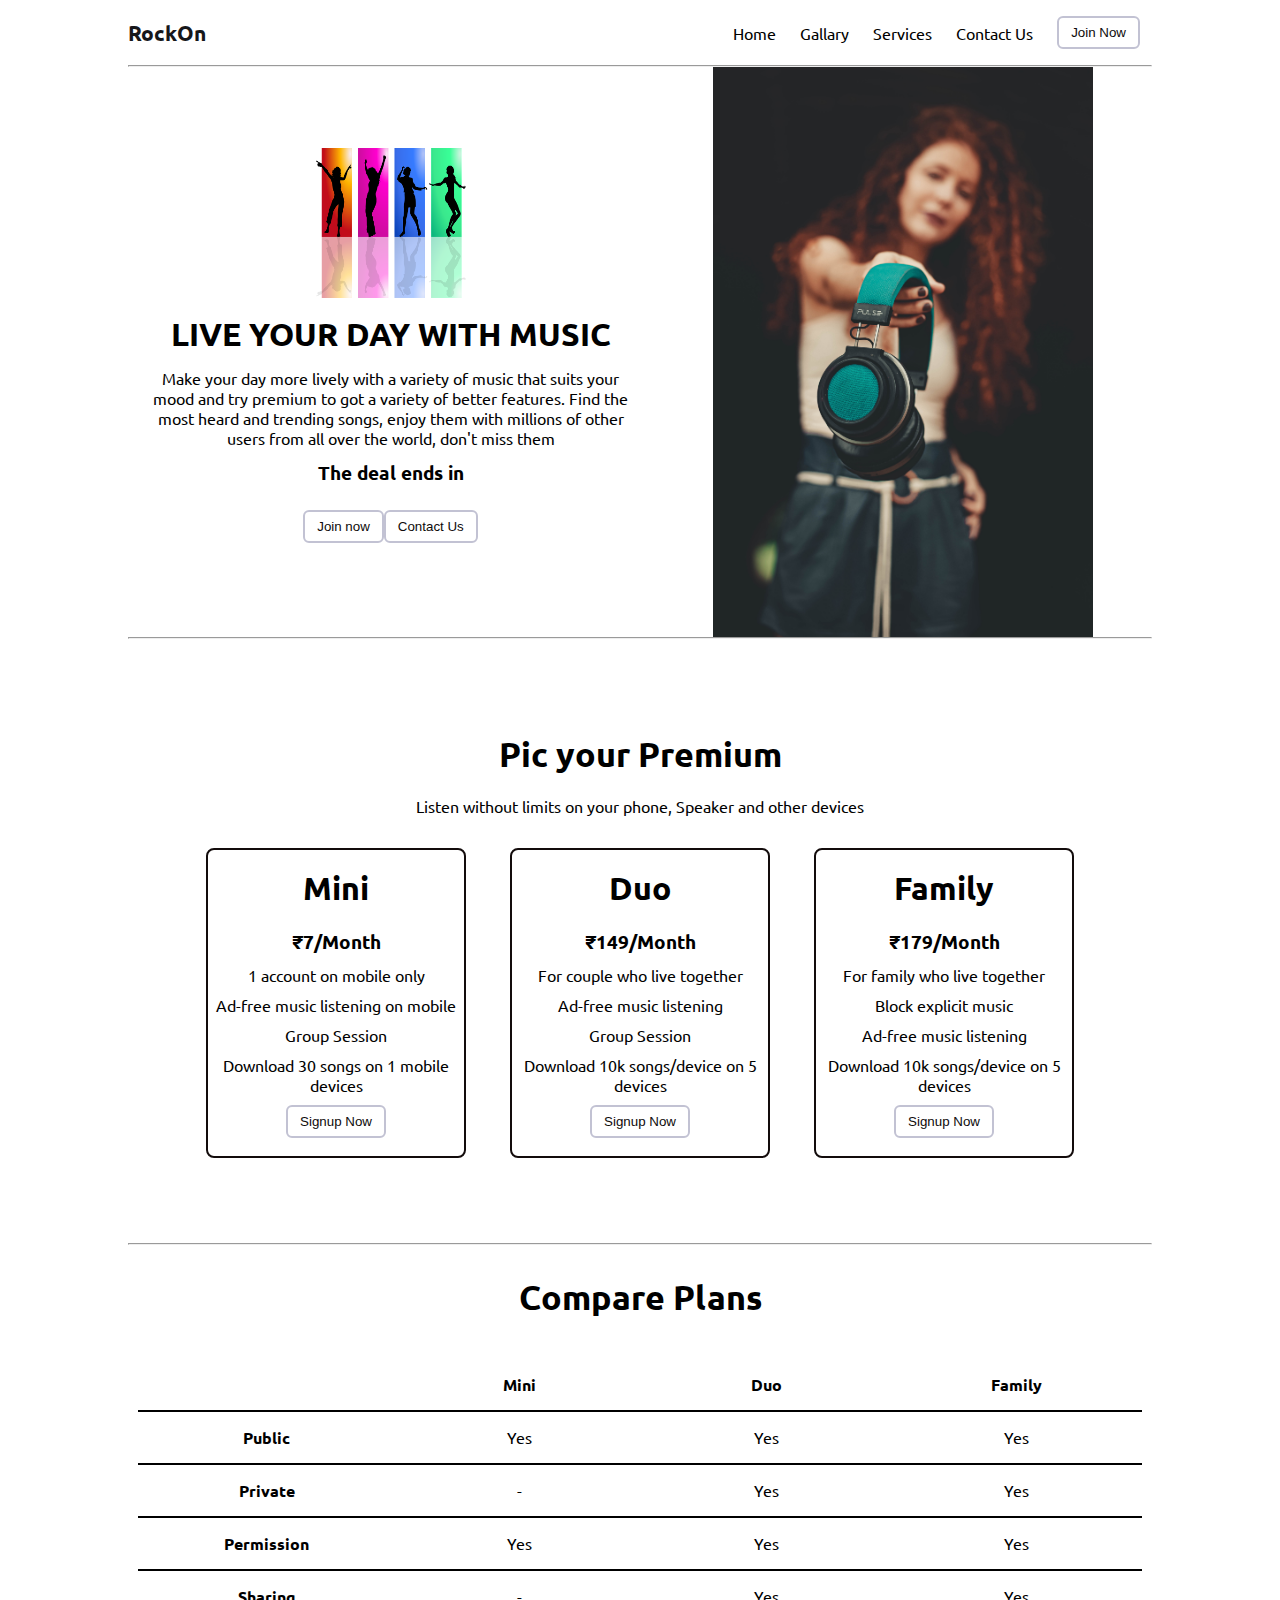
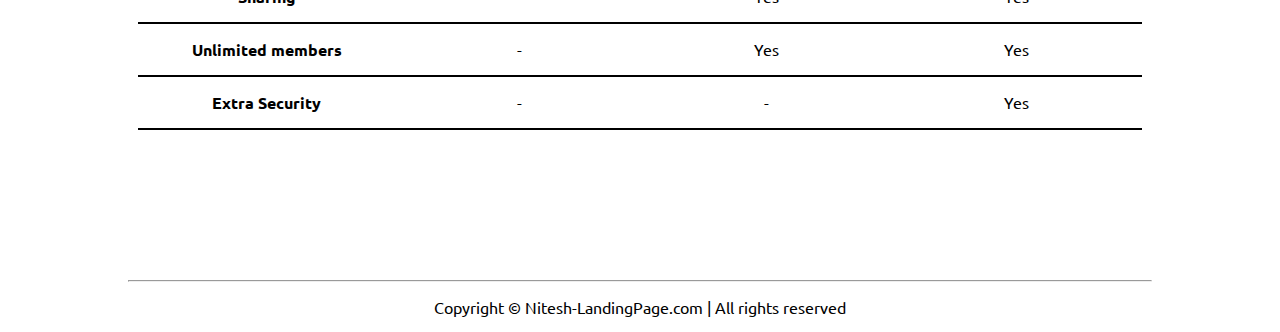
<file: Landing Page 1/index.html>
<!DOCTYPE html>
<html lang="en">

<head>
    <meta charset="UTF-8">
    <meta name="viewport" content="width=device-width, initial-scale=1.0">
    <title>Nitesh-Landing Page</title>
    <link rel="stylesheet" href="style.css">
    <link rel="stylesheet" href="utils.css">
    <script src="timer.js"></script>
</head>

<body class="overflow-x-hidden">
    <div class="container mx-auto">
        <header>
            <nav class="flex justify-between">
                <div class="logo font-bold flex items-center text-blue">RockOn</div>
                <ul class="navbar flex items-center">
                    <li>Home</li>
                    <li>Gallary</li>
                    <li>Services</li>
                    <li>Contact Us</li>
                    <li><button class="btn">Join Now</button></li>
                </ul>
            </nav>
            <hr>
        </header>
        <main class="min-h-screen">
            <section class="section1">
                <div class="flex ">
                    <div class="topleft flex  flex-col justify-center px-2 ">
                        <div class="text-center">
                            <img class="dumbbling logo" src="dance.png" alt="">
                        </div>
                        <h1 class="my-1 text-center ">LIVE YOUR DAY WITH MUSIC</h1>
                        <p class="text-center">Make your day more lively with a variety of music that suits your mood 
                            and try premium to got a variety of better features. 
                            Find the most heard and trending songs, enjoy them with millions of other users from all over
                            the world, don't miss them
                        </p>
                              <!-- Display the countdown timer in an element -->
                              <p class="deal text-center">The deal ends in <span id="demo"></span></p>
                              <div class="buttons">
                                  <button class="btn">Join now</button>
                                  <button class="btn">Contact Us</button>
                              </div>
                    </div>
                    <div class="topright flex justify-center">
                        <img class="gymimg" src="musicOn.jpg" alt="">
                    </div>
                </div>
            </section>
            <hr>
            <section class="section2">
                <h1 class="text-center my-2">Pic your Premium </h1>
                <p class="my-2">Listen without limits on your phone, Speaker and other devices</p>
                <div class="boxes flex justify-center">
                <div class="box">
                    <h2>Mini</h2>
                    <ul>
                        <li class="highlighted">₹7/Month</li>
                        <li>1 account on mobile only</li>
                        <li>Ad-free music listening on mobile</li>
                        <li>Group Session</li>
                        <li>Download 30 songs on 1 mobile devices</li>
                        <li><button class="btn">Signup Now</button></li>
                    </ul>
                </div>
                <div class="box">
                    <h2>Duo</h2>
                    <ul>
                        <li class="highlighted">₹149/Month</li>
                        <li>For couple who live together</li>
                        <li>Ad-free music listening</li>
                        <li>Group Session</li>
                        <li>Download 10k songs/device on 5 devices</li>
                        <li><button class="btn">Signup Now</button></li>
                    </ul>
                </div>
                <div class="box">
                    <h2>Family</h2>
                    <ul>
                        <li class="highlighted">₹179/Month</li>
                        <li>For family who live together</li>
                        <li>Block explicit music</li>
                        <li>Ad-free music listening</li>
                        <li>Download 10k songs/device on 5 devices</li>
                        <li><button class="btn">Signup Now</button></li>
                    </ul>
                </div>
                </div>
            </section>
            <hr>
            <section class="section3">
                <h1 class="text-center my-2">Compare Plans</h1>
                <div class="container planttable">
                    <table class="table text-center">
                        <thead>
                            <tr>
                                <th></th>
                                <th>Mini</th>
                                <th>Duo</th>
                                <th>Family</th>
                            </tr>
                        </thead>
                        <tbody>
                            <tr>
                                <th scope="row" class="text-start">Public</th>
                                <td>Yes</td>
                                <td>Yes</td>
                                <td>Yes</td>
                            </tr>
                            <tr>
                                <th scope="row" class="text-start">Private</th>
                                <td>-</td>
                                <td>Yes</td>
                                <td>Yes</td>
                            </tr>
                        </tbody>
                        <tbody>
                            <tr>
                                <th scope="row" class="text-start">Permission</th>
                                
                                <td>Yes</td>
                                <td>Yes</td>
                                <td>Yes</td>
                            </tr>
                            <tr>
                                <th scope="row" class="text-start">Sharing</th>
                                <td>-</td>
                                <td>Yes</td>
                                <td>Yes</td>
                            </tr>
                            <tr>
                                <th scope="row" class="text-start">Unlimited members</th>
                                <td>-</td>
                                <td>Yes</td>
                                <td>Yes</td>
                            </tr>
                            <tr>
                                <th scope="row" class="text-start">Extra Security</th>
                                <td>-</td>
                                <td>-</td>
                                <td>Yes</td>
                            </tr>
                        </tbody>
                    </table>

                </div>
            </section>
            <hr>
        </main>
        <footer>
            Copyright &copy; Nitesh-LandingPage.com | All rights reserved
        </footer>
    </div>
</body>

</html>
</file>
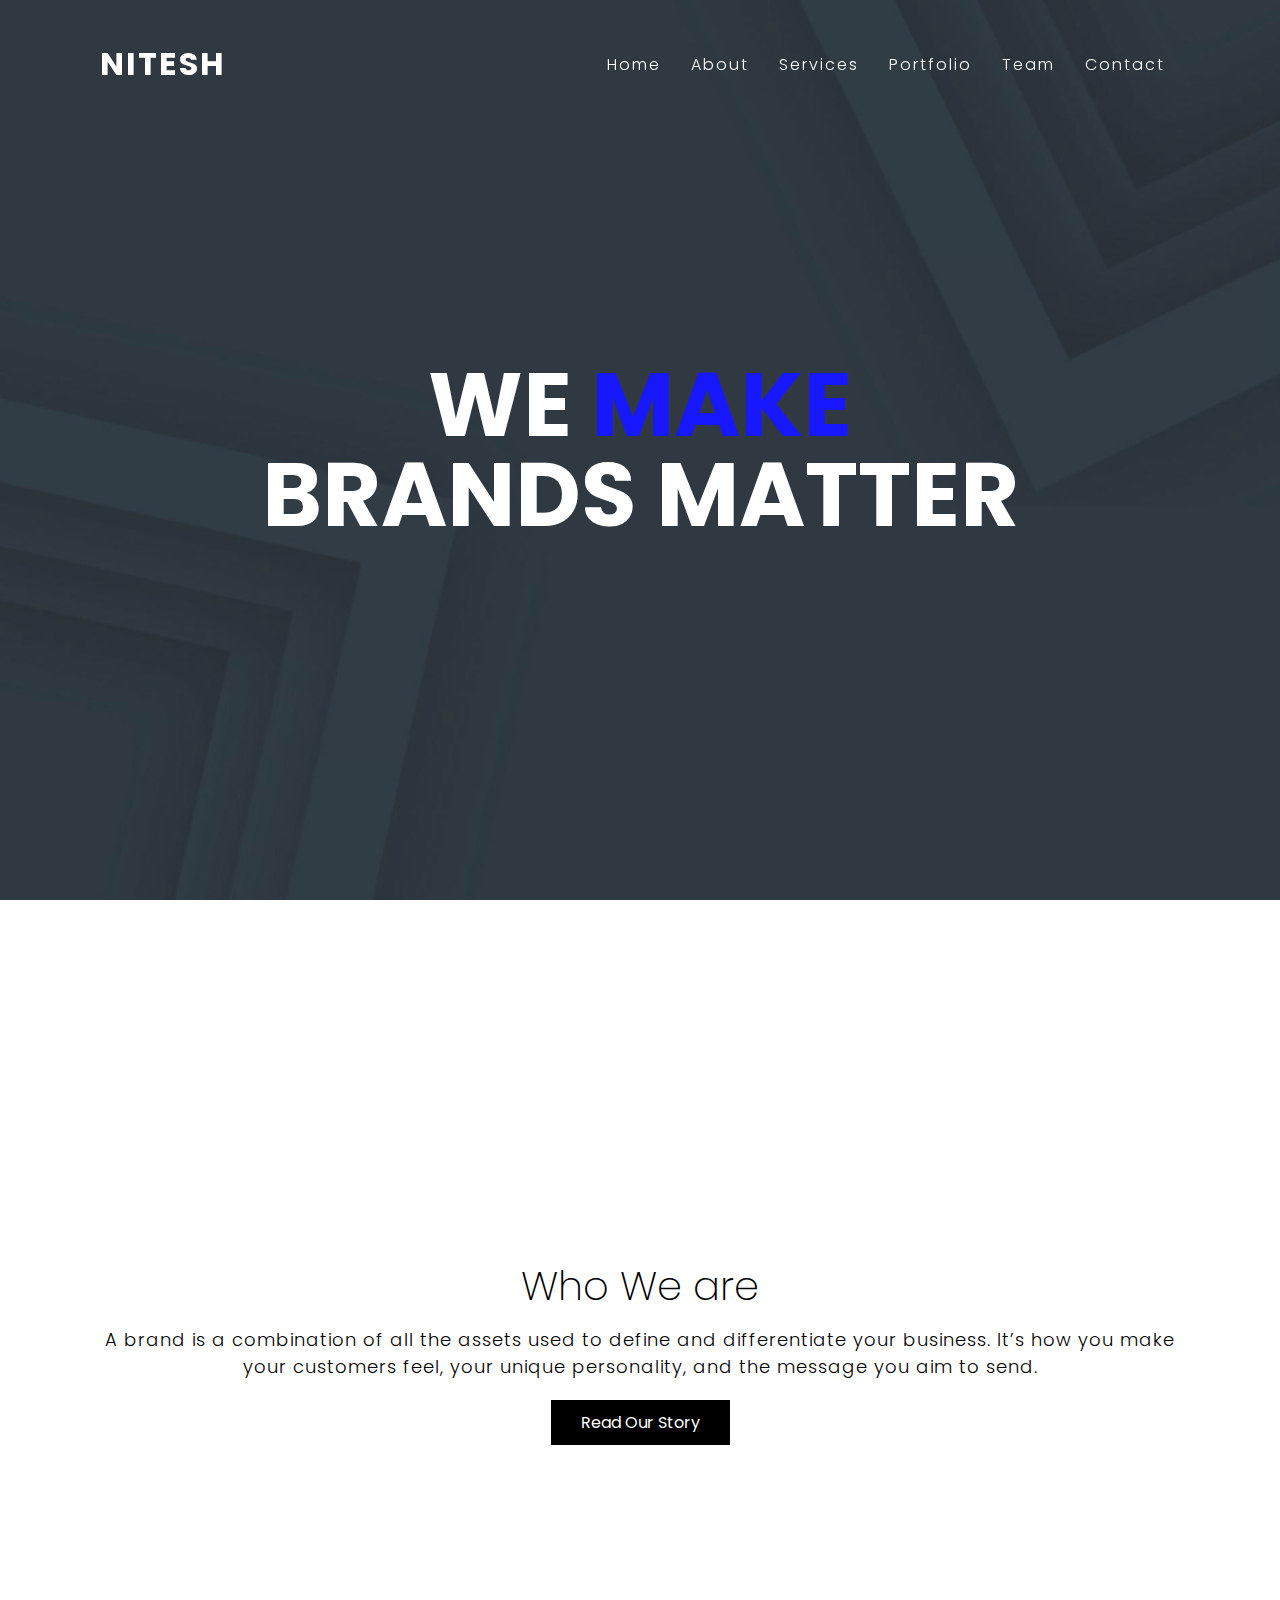
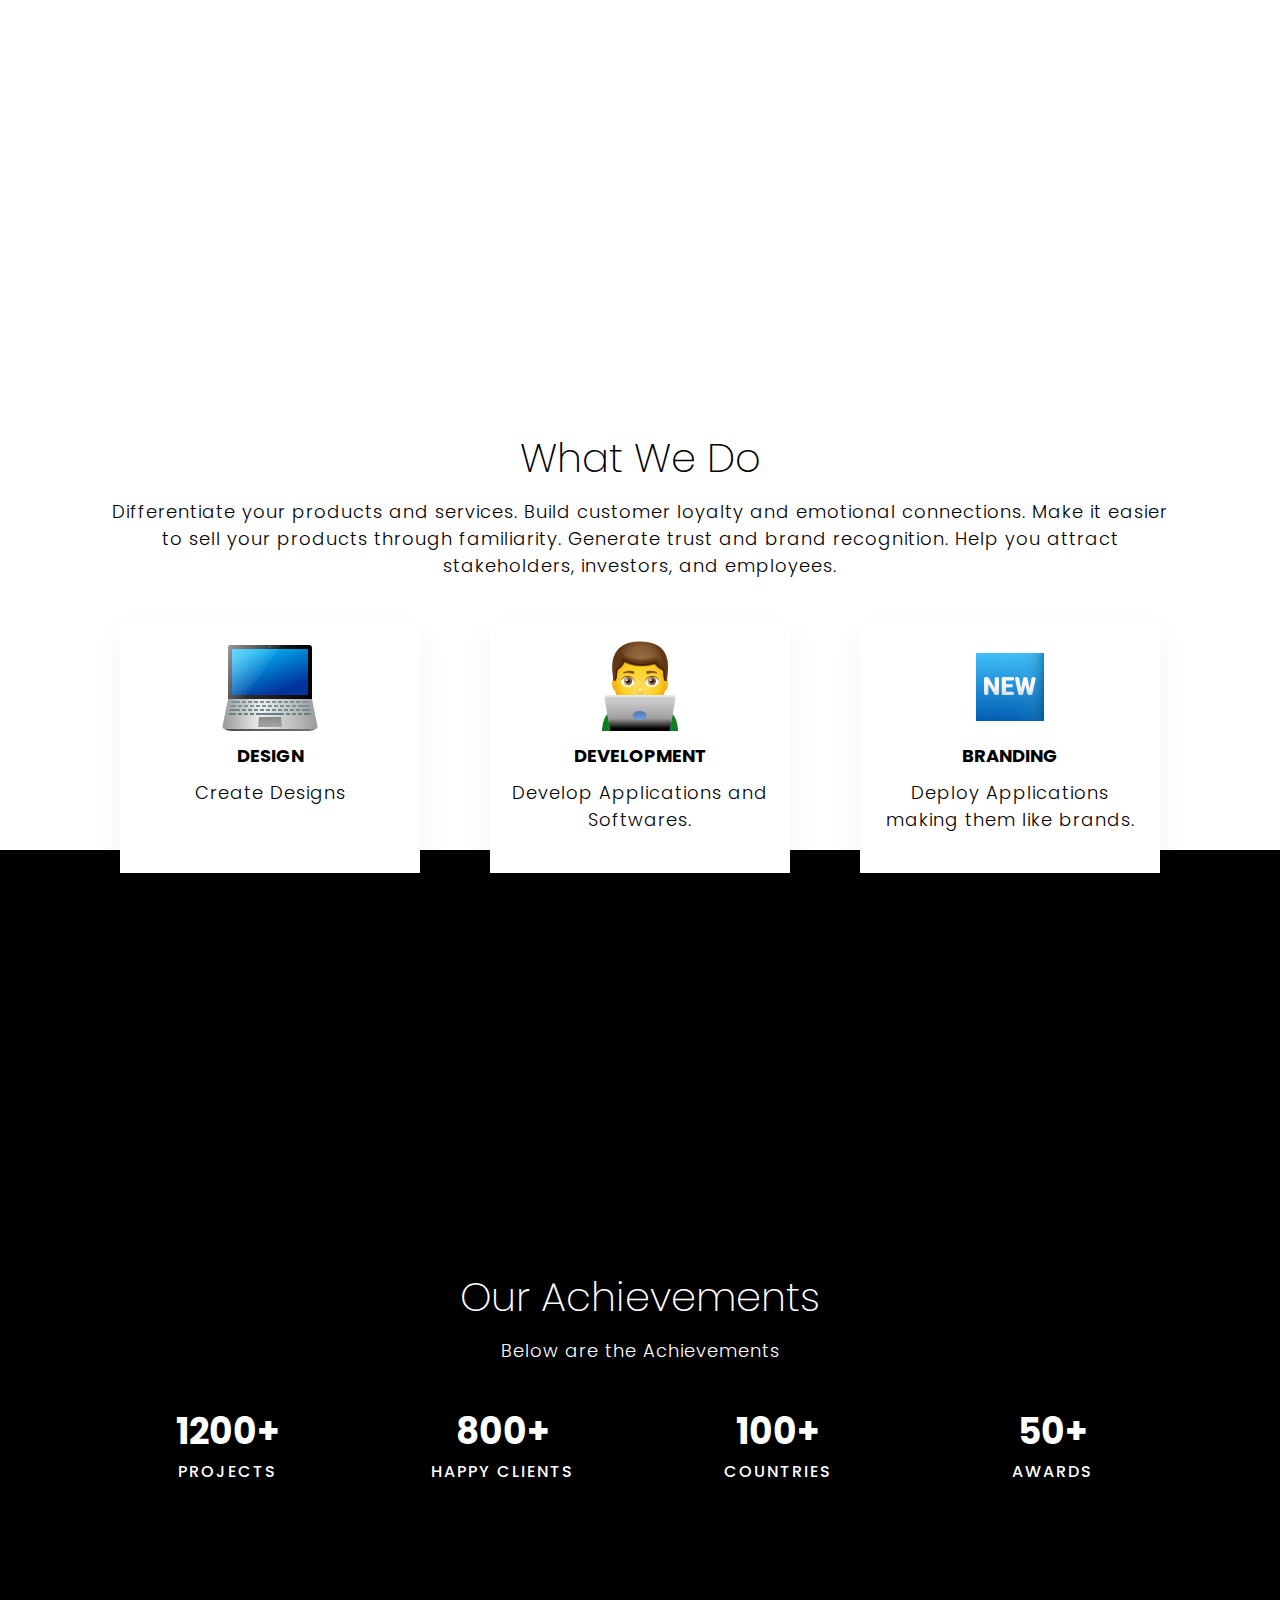
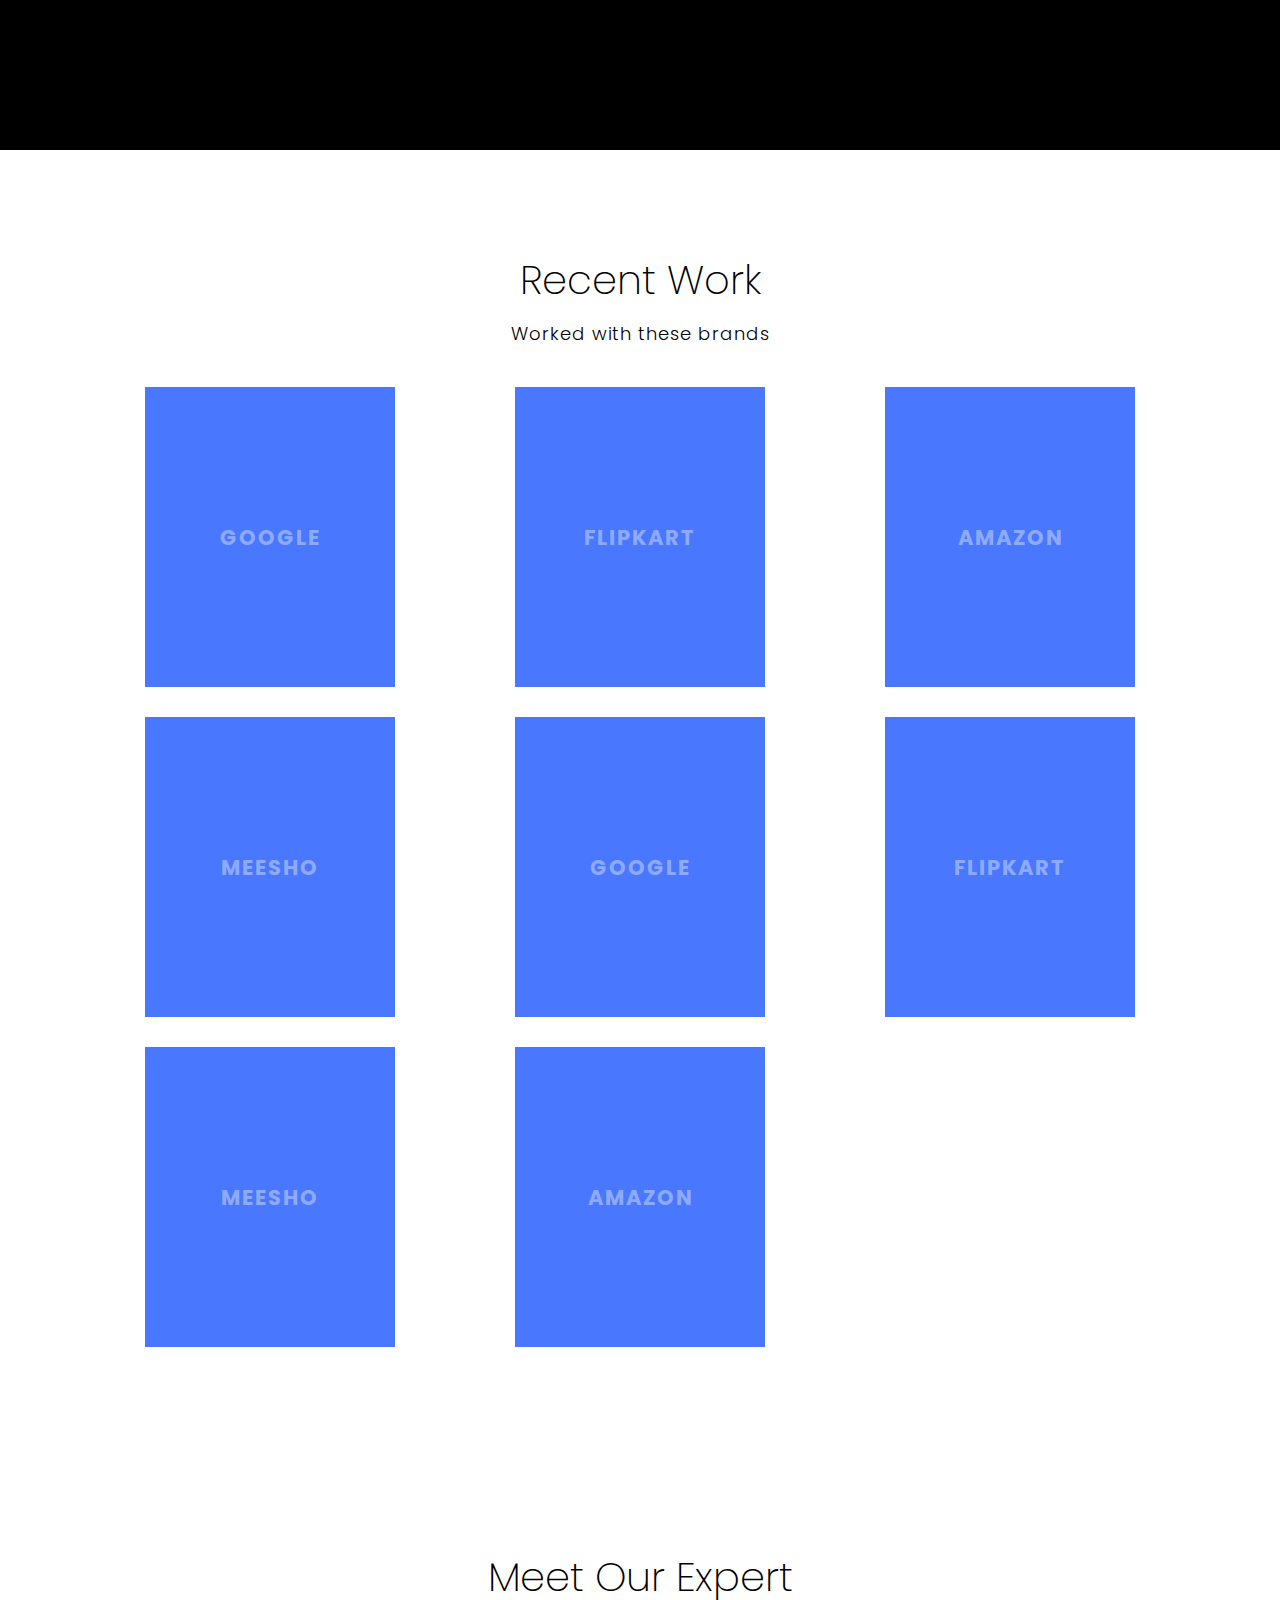
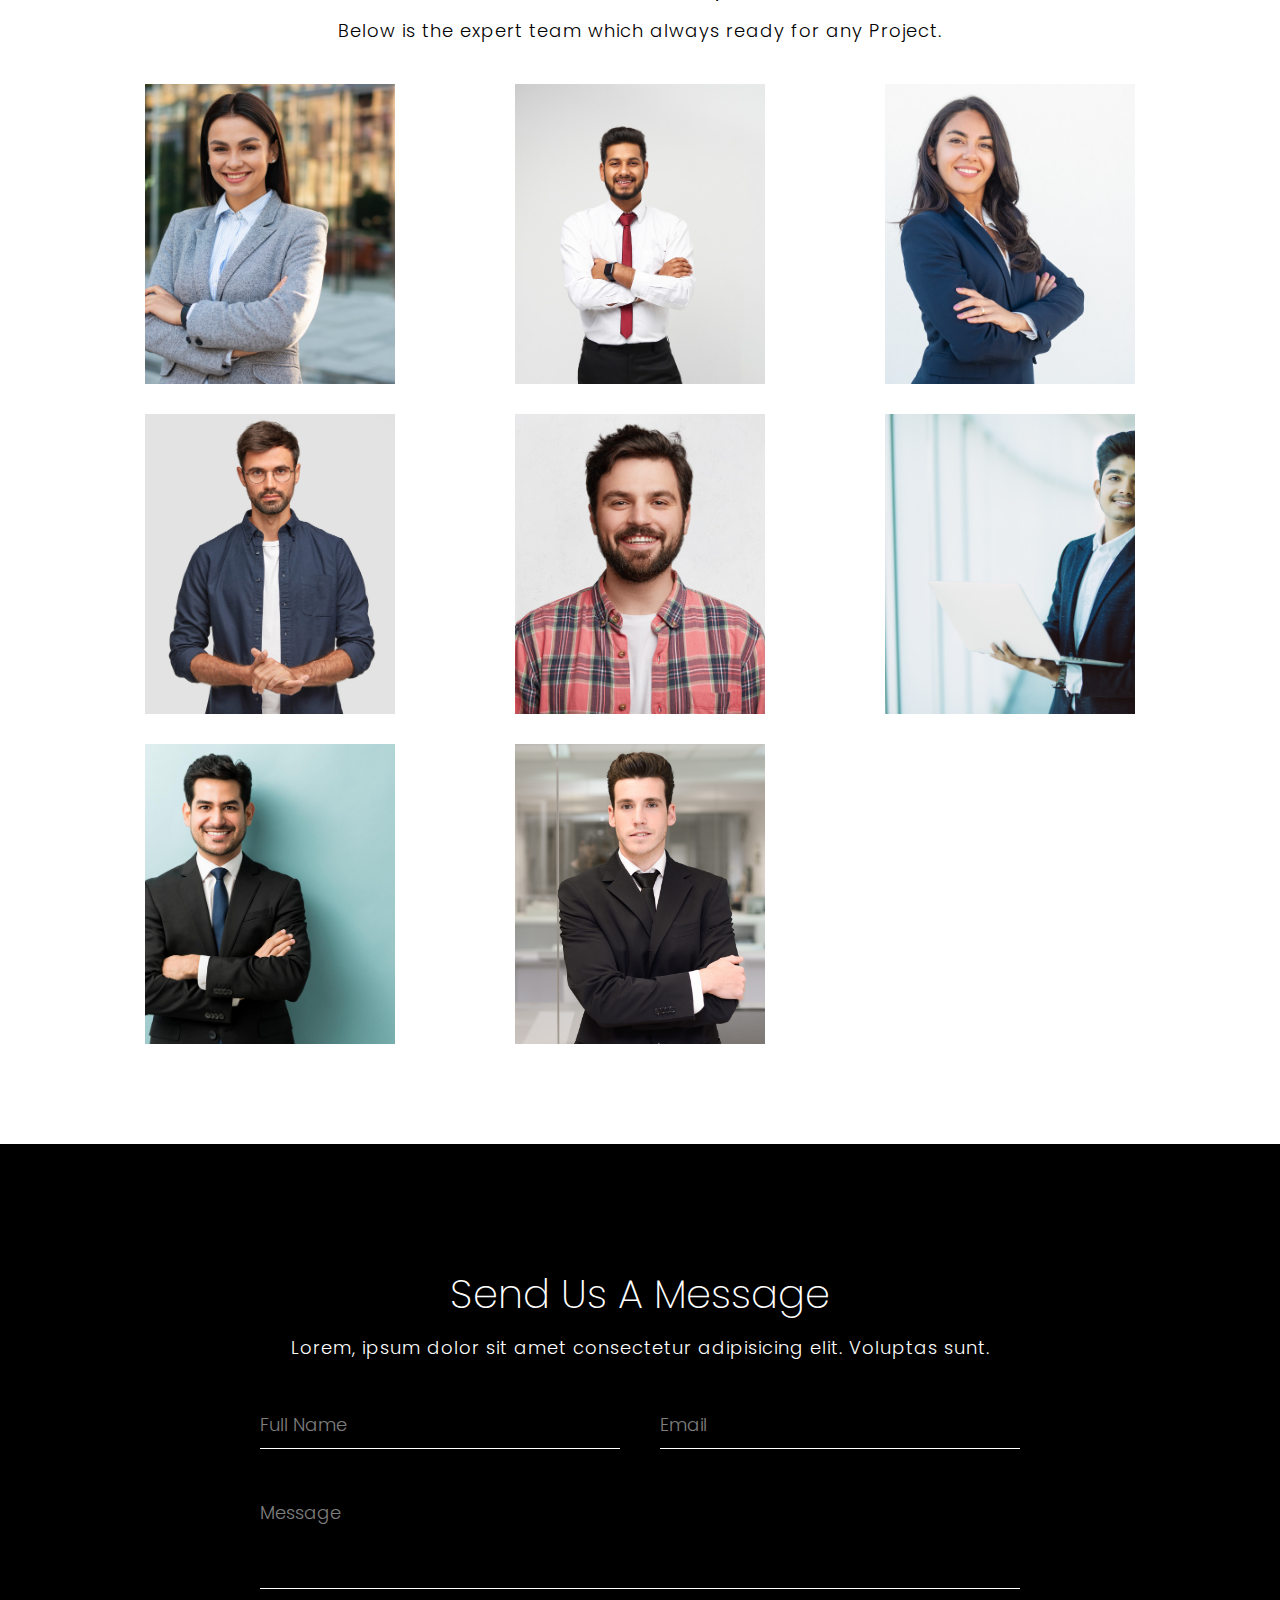
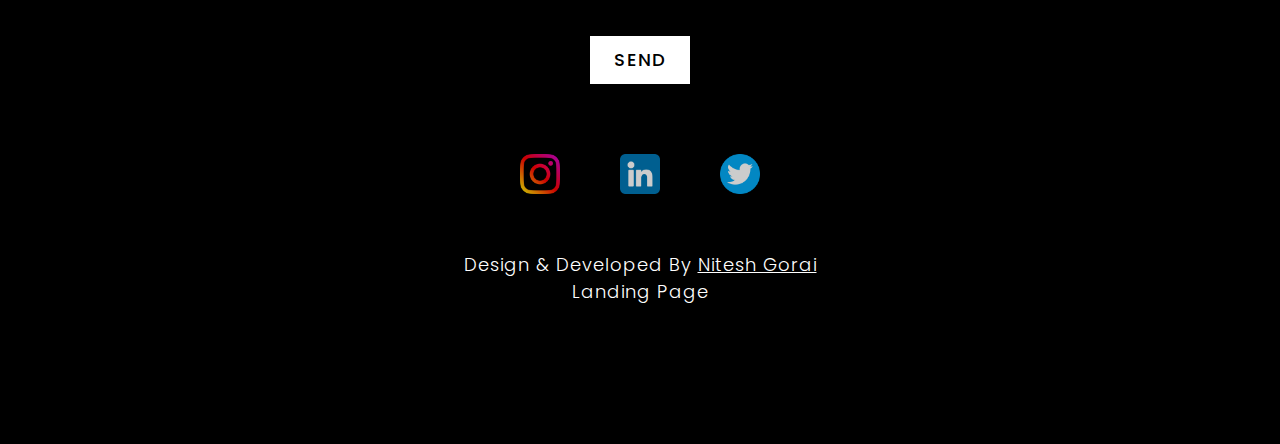
<file: Landing Page 3/index.html>
<!DOCTYPE html>
<html lang="en">
  <head>
    <meta charset="UTF-8" />
    <meta name="viewport" content="width=device-width, initial-scale=1.0" />
    <title>Landing Page</title>
    <link rel="icon" href="./Images/logo.png" />
    <link rel="stylesheet" href="style.css" />
  </head>
  <body>
    <header>
      <a href="#" class="logo">Nitesh</a>
      <ul>
        <li><a href="#home" onclick="toggle()">Home</a></li>
        <li><a href="#about" onclick="toggle()">About</a></li>
        <li><a href="#services" onclick="toggle()">Services</a></li>
        <li><a href="#portfolio" onclick="toggle()">Portfolio</a></li>
        <li><a href="#team" onclick="toggle()">Team</a></li>
        <li><a href="#contact" onclick="toggle()">Contact</a></li>
      </ul>
      <div class="toggle" onclick="toggle()"></div>
    </header>
    <section class="banner" id="home">
      <h2>We <span>Make</span><br />Brands Matter</h2>
    </section>
    <section class="sec" id="about">
      <div class="content">
        <div class="mxw800p">
          <h3>Who We are</h3>
          <p>
            A brand is a combination of all the assets used to define and
            differentiate your business. It’s how you make your customers feel,
            your unique personality, and the message you aim to send.
          </p>
          <a href="#" class="btn">Read Our Story</a>
        </div>
      </div>
    </section>
    <section class="sec about" id="services">
      <div class="content">
        <div class="mxw800p">
          <h3>What We Do</h3>
          <p>
            Differentiate your products and services. Build customer loyalty and
            emotional connections. Make it easier to sell your products through
            familiarity. Generate trust and brand recognition. Help you attract
            stakeholders, investors, and employees.
          </p>
        </div>
        <div class="services">
          <div class="box">
            <div class="iconBx">
              <img src="./Images/des.png" alt="" />
            </div>
            <div class="content">
              <h2>Design</h2>
              <p>
                Create Designs
              </p>
            </div>
          </div>
          <div class="box">
            <div class="iconBx">
              <img src="./Images/dev.png" alt="" />
            </div>
            <div class="content">
              <h2>Development</h2>
              <p>
                Develop Applications and Softwares.
              </p>
            </div>
          </div>
          <div class="box">
            <div class="iconBx">
              <img src="./Images/brand.png" alt="" />
            </div>
            <div class="content">
              <h2>Branding</h2>
              <p>
                Deploy Applications making them like brands.
              </p>
            </div>
          </div>
        </div>
      </div>
    </section>
    <section class="sec stats">
      <div class="content">
        <div class="mxw800p">
          <h3>Our Achievements</h3>
          <p>
            Below are the Achievements
          </p>
        </div>
        <div class="statsBox">
          <div class="box">
            <h2>1200+</h2>
            <h4>Projects</h4>
          </div>
          <div class="box">
            <h2>800+</h2>
            <h4>Happy Clients</h4>
          </div>
          <div class="box">
            <h2>100+</h2>
            <h4>Countries</h4>
          </div>
          <div class="box">
            <h2>50+</h2>
            <h4>Awards</h4>
          </div>
        </div>
      </div>
    </section>
    <section class="sec work" id="portfolio">
      <div class="content">
        <div class="mxw800p">
          <h3>Recent Work</h3>
          <p>
            Worked with these brands
          </p>
        </div>
        <div class="workBx">
          <div class="brand">
            <a href="#"><h2>Google</h2></a>
          </div>
          <div class="brand">
            <a href="#"><h2>Flipkart</h2></a>
          </div>
          <div class="brand">
            <a href="#"><h2>Amazon</h2></a>
          </div>
          <div class="brand">
            <a href="#"><h2>Meesho</h2></a>
          </div>
          <div class="brand">
            <a href="#"><h2>Google</h2></a>
          </div>
          <div class="brand">
            <a href="#"><h2>Flipkart</h2></a>
          </div>
          <div class="brand">
            <a href="#"><h2>Meesho</h2></a>
          </div>
          <div class="brand">
            <a href="#"><h2>Amazon</h2></a>
          </div>
        </div>
      </div>
    </section>
    <section class="sec" id="team">
      <div class="content">
        <div class="mxw800p">
          <h3>Meet Our Expert</h3>
          <p>
            Below is the expert team which always ready for any Project.
          </p>
        </div>
        <div class="teamBx">
          <div class="member">
            <div class="imgBx">
              <img src="./Images/1.jpg" alt="" />
            </div>
            <div class="details">
              <div>
                <h2>Ms. Shila<br /><span>Creative Director</span></h2>
              </div>
            </div>
          </div>
          <div class="member">
            <div class="imgBx">
              <img src="./Images/2.jpg" alt="" />
            </div>
            <div class="details">
              <div>
                <h2>John Doe<br /><span>Creative Designer</span></h2>
              </div>
            </div>
          </div>
          <div class="member">
            <div class="imgBx">
              <img src="./Images/3.jpg" alt="" />
            </div>
            <div class="details">
              <div>
                <h2>Julie<br /><span>Creative Developer</span></h2>
              </div>
            </div>
          </div>
          <div class="member">
            <div class="imgBx">
              <img src="./Images/4.jpg" alt="" />
            </div>
            <div class="details">
              <div>
                <h2>John carter<br /><span>Creative Producer</span></h2>
              </div>
            </div>
          </div>
          <div class="member">
            <div class="imgBx">
              <img src="./Images/5.jpg" alt="" />
            </div>
            <div class="details">
              <div>
                <h2>John Doe<br /><span>Creative Director</span></h2>
              </div>
            </div>
          </div>
          <div class="member">
            <div class="imgBx">
              <img src="./Images/6.jpg" alt="" />
            </div>
            <div class="details">
              <div>
                <h2>John Doe<br /><span>Creative Director</span></h2>
              </div>
            </div>
          </div>
          <div class="member">
            <div class="imgBx">
              <img src="./Images/7.jpg" alt="" />
            </div>
            <div class="details">
              <div>
                <h2>John Doe<br /><span>Creative Director</span></h2>
              </div>
            </div>
          </div>
          <div class="member">
            <div class="imgBx">
              <img src="./Images/8.jpg" alt="" />
            </div>
            <div class="details">
              <div>
                <h2>John Doe<br /><span>Creative Director</span></h2>
              </div>
            </div>
          </div>
        </div>
      </div>
    </section>
    <section class="sec contact" id="contact">
      <div class="content">
        <div class="mxw800p">
          <h3>Send Us A Message</h3>
          <p>
            Lorem, ipsum dolor sit amet consectetur adipisicing elit. Voluptas
            sunt.
          </p>
        </div>
        <div class="contactForm">
          <form action="">
            <div class="row100">
              <div class="inputBx50">
                <input type="text" name="" placeholder="Full Name" />
              </div>
              <div class="inputBx50">
                <input type="text" name="" placeholder="Email" />
              </div>
            </div>
            <div class="row100">
              <div class="inputBx100">
                <textarea placeholder="Message"></textarea>
              </div>
            </div>
            <div class="row100">
              <div class="inputBx100">
                <input type="submit" value="Send" />
              </div>
            </div>
          </form>
        </div>
        <div class="sci">
          <ul>
            <li>
              <a href=""><img src="./Images/insta.png" alt="" /></a>
            </li>
            <li>
              <a href=""><img src="./Images/linkedIn.png" alt="" /></a>
            </li>
            <li>
              <a href=""><img src="./Images/twit.png" alt="" /></a>
            </li>
          </ul>
        </div>
        <p class="copyright">
          Design & Developed By <a href="#">Nitesh Gorai</a><br />Landing Page
        </p>
      </div>
    </section>
    <script>
      window.addEventListener("scroll", function () {
        var header = document.querySelector("header");
        header.classList.toggle("sticky", window.scrollY > 0);
      });
      function toggle() {
        var header = document.querySelector("header");
        header.classList.toggle("active");
      }
    </script>
  </body>
</html>
</file>
<file: Landing Page 1/style.css>
@import url('https://fonts.googleapis.com/css2?family=Ubuntu:wght@300&display=swap');
*{
    margin: 0;
    padding: 0;
}

.container{
    max-width: 80vw;
    font-family: 'Ubuntu', sans-serif;
}
.navbar{
    display: flex;
    height: 65px;
    
}
.navbar li{
    list-style: none;
    margin: 0 12px;

}
.topleft{
width: 50%;
/* height: 50vh; */
/* padding: 12px 0; */
}
.topright{
    width: 50%;
    /* height: 50vh; */
}
.section1{
   max-height: 100vh;
  
   /* overflow-y: hidden;
   overflow-x: visible; */
}
.logo{
    font-size: 1.3rem;
}
.dumbbling{
    width: 150px;
    height: 150px;
}
.topright .gymimg{
    width: 380px;
}
.section1 h1{
    font-size: 2rem;
}

.section2{
    padding: 73px;
    /* padding-left: 63px;
    padding-right: 63px; */
}
.section2 h1{
    font-size: 2.1rem;
}
.section2 p{
    padding: 0 8vw;
    text-align: center;
}

.box{
    padding: 8px 0;
    margin: 12px 22px;
    min-width: 20vw;
    border: 2px solid rgb(19, 12, 12);
    border-radius: 8px;
    text-align: center;
    
}
.box ul{
    list-style: none;
}
.box ul li{
    margin: 10px 1px;
}
.box h2{
    font-size: 2rem;
    padding: 10px;
}
.highlighted{
    font-size: 1.2rem;
    font-weight: bolder;
}
.planttable{
    display: flex;
    justify-content: center;
    align-items: center;
}
.section3 table{
    width: 100%;
    margin-bottom: 140px;
    margin-top: 20px;
    border-collapse: collapse;
}
.section3 h1{
    font-size: 2.1rem;
}
.section3{
    padding: 10px;
    /* padding-left: 63px;
    padding-right: 63px; */
    
}
.section3 table th{
    width: 23vw;
    border-bottom: 2px solid black;
    padding: 15px 0;;
}
.section3 table td{
    border-bottom: 2px solid black;
}
.section3 table tr{
    /* border-bottom: 2px solid black; */
}
footer{
    padding: 15px;
    text-align: center;
}

.buttons{
    display: flex;
    justify-content: center;
    align-items: center;
    margin: 12px;
}

.deal{
    font-size: 1.2rem;
    font-weight: bolder;
    margin: 12px 0;
}
</file>
<file: Landing Page 1/utils.css>
.min-h-screen{
    min-height: 100vh;
}
.bg-red{
    background-color: red;
}
.mx-auto{
    margin-left: auto;
    margin-right: auto;
}
.flex{
    display: flex;
}
.items-center{
    align-items: center;
}
.justify-between{
    justify-content: space-between;
}

.justify-center{
    justify-content: center;
}

.flex-col{
    flex-direction: column;
}
.font-bold{
    font-weight: bold;
}

.my-1{
    margin-top: 13px;
    margin-bottom: 13px;
}

.my-2{
    margin-top: 20px;
    margin-bottom: 20px;
}

.px-2{
    padding-left: 13px;
    padding-right: 13px;
}

.text-blue{
    color: rgb(22, 23, 26);
}
.btn{
    padding: 7px 12px;
    border: 2px solid rgb(194, 194, 211);
    border-radius: 6px;
    cursor: pointer;
    color: rgb(14, 10, 10);
    background-color:rgb(255 255 255);
}

.overflow-x-hidden{
    overflow-x: hidden;
}

.text-center{
    text-align: center;
}
</file>
<file: Landing Page 3/style.css>
@import url("https://fonts.googleapis.com/css?family=Poppins:200,300,400,500,600,700,800,900&display=swap");
* {
  margin: 0;
  padding: 0;
  box-sizing: border-box;
  font-family: "Poppins", sans-serif;
}
html {
  scroll-behavior: smooth;
}
body {
  min-height: 1000px;
}
header {
  position: fixed;
  top: 0;
  left: 0;
  width: 100%;
  display: flex;
  justify-content: space-between;
  align-items: center;
  padding: 40px 100px;
  z-index: 1000;
  transition: 0.6s;
}
header.sticky {
  padding: 5px 100px;
  background: #fff;
  border-bottom: 1px solid rgba(0, 0, 0, 0.1);
}
header .logo {
  position: relative;
  font-weight: 700;
  color: #fff;
  text-decoration: none;
  font-size: 2em;
  text-transform: uppercase;
  letter-spacing: 2px;
  transition: 0.6s;
}
header ul {
  position: relative;
  display: flex;
  justify-content: center;
  align-items: center;
}
header ul li {
  position: relative;
  list-style: none;
}
header ul li a {
  position: relative;
  margin: 0 15px;
  text-decoration: none;
  color: #fff;
  letter-spacing: 2px;
  font-weight: 300;
  transition: 0.6s;
}
header.sticky .logo,
header.sticky ul li a {
  color: #000;
}
.banner {
  position: relative;
  width: 100%;
  min-height: 100vh;
  background: url("./Images/brand.jpg");
  opacity: 0.9;
  background-size: cover;
  display: flex;
  justify-content: center;
  align-items: center;
}
.banner h2 {
  color: #fff;
  font-size: 90px;
  text-transform: uppercase;
  text-align: center;
  line-height: 1em;
}
.banner h2 span {
  color: blue;
}
.sec {
  background: #fff;
  padding: 100px;
  min-height: 100vh;
  display: flex;
  justify-content: center;
  align-items: center;
}
.sec .content {
  position: relative;
  text-align: center;
  width: 100%;
}
.mxw800 {
  max-width: 800px;
  margin: 0 auto;
}
h3 {
  font-size: 40px;
  font-weight: 200;
  margin-bottom: 10px;
}
p {
  position: relative;
  font-size: 18px;
  font-weight: 300;
  margin-bottom: 20px;
  letter-spacing: 1px;
}
.btn {
  position: relative;
  display: inline-block;
  padding: 10px 30px;
  background: #000;
  text-decoration: none;
  color: #fff;
}
.services {
  position: relative;
  display: grid;
  grid-template-columns: repeat(auto-fit, minmax(300px, 1fr));
  grid-gap: 30px;
  max-width: 100%;
  margin-top: 40px;
}
.services .box {
  width: 300px;
  margin: 0 auto;
  background-color: #fff;
  padding: 20px;
  box-shadow: 0 15px 30px rgba(0, 0, 0, 0.05);
}
.services .box .iconBX {
  margin-top: 25px;
}
.services .box .iconBX img {
  max-width: 70px;
  margin-bottom: 15px;
}
.services .box h2 {
  font-size: 18px;
  margin-bottom: 10px;
  text-transform: uppercase;
  font-weight: 700;
}
.stats {
  background: #000;
  padding-top: 250px;
  margin-top: -250px;
}
.stats h3,
.stats p {
  color: #fff;
}
.statsBox {
  position: relative;
  display: grid;
  grid-template-columns: repeat(auto-fit, minmax(250px, 1fr));
  grid-gap: 20px;
  max-width: 100%;
  margin-top: 40px;
}
.statsBox h2 {
  color: #fff;
  font-size: 36px;
}
.statsBox h4 {
  color: #fff;
  font-size: 16px;
  font-weight: 500;
  text-transform: uppercase;
  letter-spacing: 2px;
}
.workBx {
  position: relative;
  display: grid;
  grid-template-columns: repeat(auto-fit, minmax(250px, 1fr));
  grid-gap: 30px;
  max-width: 100%;
  margin-top: 40px;
}
.workBx .brand {
  position: relative;
  background: #4978ff;
  min-height: 300px;
  width: 250px;
  margin: 0 auto;
  display: flex;
  justify-content: center;
  align-items: center;
}
.workBx .brand:hover {
  background: #000;
}
.workBx .brand a {
  text-decoration: none;
  color: rgba(255, 255, 255, 0.4);
  text-transform: uppercase;
  font-size: 14px;
  letter-spacing: 2px;
}
.workBx .brand a:hover {
  color: #fff;
}
.teamBx {
  position: relative;
  display: grid;
  grid-template-columns: repeat(auto-fit, minmax(250px, 1fr));
  grid-gap: 30px;
  max-width: 100%;
  margin-top: 40px;
}
.teamBx .member {
  position: relative;
  background: #000;
  min-height: 300px;
  width: 250px;
  margin: 0 auto;
  display: flex;
  justify-content: center;
  align-items: center;
}
.teamBx .member .imgBx {
  position: absolute;
  top: 0;
  left: 0;
  width: 100%;
  height: 100%;
}
.teamBx .member .imgBx img {
  position: absolute;
  top: 0;
  left: 0;
  width: 100%;
  height: 100%;
  object-fit: cover;
}
.teamBx .member .details {
  position: absolute;
  top: 0;
  left: 0;
  width: 100%;
  height: 100%;
  display: flex;
  justify-content: center;
  align-items: center;
  background: #000;
  transition: 0.2s;
  opacity: 0;
}
.teamBx .member:hover .details {
  opacity: 1;
}
.teamBx .member .details h2 {
  color: #fff;
  text-transform: uppercase;
  font-size: 20px;
  letter-spacing: 1px;
}
.teamBx .member .details h2 span {
  display: block;
  font-size: 12px;
  font-weight: 300;
}
.contact {
  background: #000;
}
.contact h3,
.contact p {
  color: #fff;
}
.contactForm {
  position: relative;
  max-width: 800px;
  margin: 0 auto;
  display: flex;
}
.contactForm form {
  width: 100%;
}
.contactForm .row100 {
  display: flex;
  width: 100%;
}
.contactForm .row100 .inputBx50 {
  width: 50%;
  margin: 0 20px;
}
.contactForm .row100 .inputBx100 {
  width: 100%;
  margin: 0 20px;
}
.contactForm .row100 input,
.contactForm .row100 textarea {
  position: relative;
  border: none;
  border-bottom: 1px solid #fff;
  color: #fff;
  background: transparent;
  width: 100%;
  padding: 10px 0;
  outline: none;
  font-size: 18px;
  font-weight: 300;
  margin: 20px 0;
  resize: none;
}
.contactForm .row100 textarea {
  height: 100px;
}
.contactForm .row100 input::placeholder,
.contactForm .row100 textarea::placeholder {
  color: rgba(255, 255, 255, 0.5);
}
.contactForm .row100 input[type="submit"] {
  background: #fff;
  color: #000;
  max-width: 100px;
  text-transform: uppercase;
  letter-spacing: 2px;
  cursor: pointer;
  font-weight: 500;
}
.sci {
  position: relative;
  display: flex;
  justify-content: center;
  align-items: center;
  margin: 50px 0;
}
.sci ul {
  display: flex;
}
.sci ul li {
  list-style: none;
}
.sci ul li a {
  text-decoration: none;
  display: inline-block;
  margin: 0 30px;
}
.sci ul li a img {
  max-width: 40px;
  opacity: 0.8;
}
.sci ul li a:hover img {
  opacity: 1;
}
.copyright a {
  color: #fff;
}
.toggle {
  display: none;
}
@media (max-width: 992px) {
  .toggle {
    display: block;
    position: relative;
    width: 30px;
    height: 30px;
    cursor: pointer;
  }
  .toggle:before {
    content: "";
    position: absolute;
    top: 4px;
    width: 100%;
    height: 2px;
    background: #000;
    z-index: 1;
    box-shadow: 0 10px 0 #000;
    transition: 0.5s;
  }
  .toggle:after {
    content: "";
    position: absolute;
    bottom: 4px;
    width: 100%;
    height: 2px;
    background: #000;
    z-index: 1;
    transition: 0.5s;
  }
  header {
    padding: 5px 50px;
    background: #fff;
  }
  header ul {
    position: absolute;
    top: 59px;
    left: 0;
    width: 100%;
    height: 100vh;
    text-align: center;
    overflow: auto;
    background: #fff;
    visibility: hidden;
    opacity: 0;
  }
  header.active ul {
    visibility: visible;
    opacity: 1;
    display: block;
  }
  header.active ul li a {
    display: inline-block;
    margin: 5px 0;
    font-size: 20px;
  }
  header .logo,
  header ul li a {
    color: #000;
  }
  .banner{
    background-position: center;
  }
  .banner h2{
    font-size: 60px;
    padding: 0 50px;
  }
  .sec{
    padding: 100px 50px 50px 50px;
  }
  .services .box{
    width: 100%;
  }
  .stats{
    padding-top: 250px;
  }
  .row100{
    flex-direction: column;
  }
  .contactForm .row100 .inputBx50,
  .contactForm .row100 .inputBx100{
    width: 100%;
    margin: 0;
  }
  .sci{
    margin: 20px;
  }
  .sci ul li a img{
    font-size: 24px;
  }
  h3{
    font-size: 36px;
  }
}
</file>
